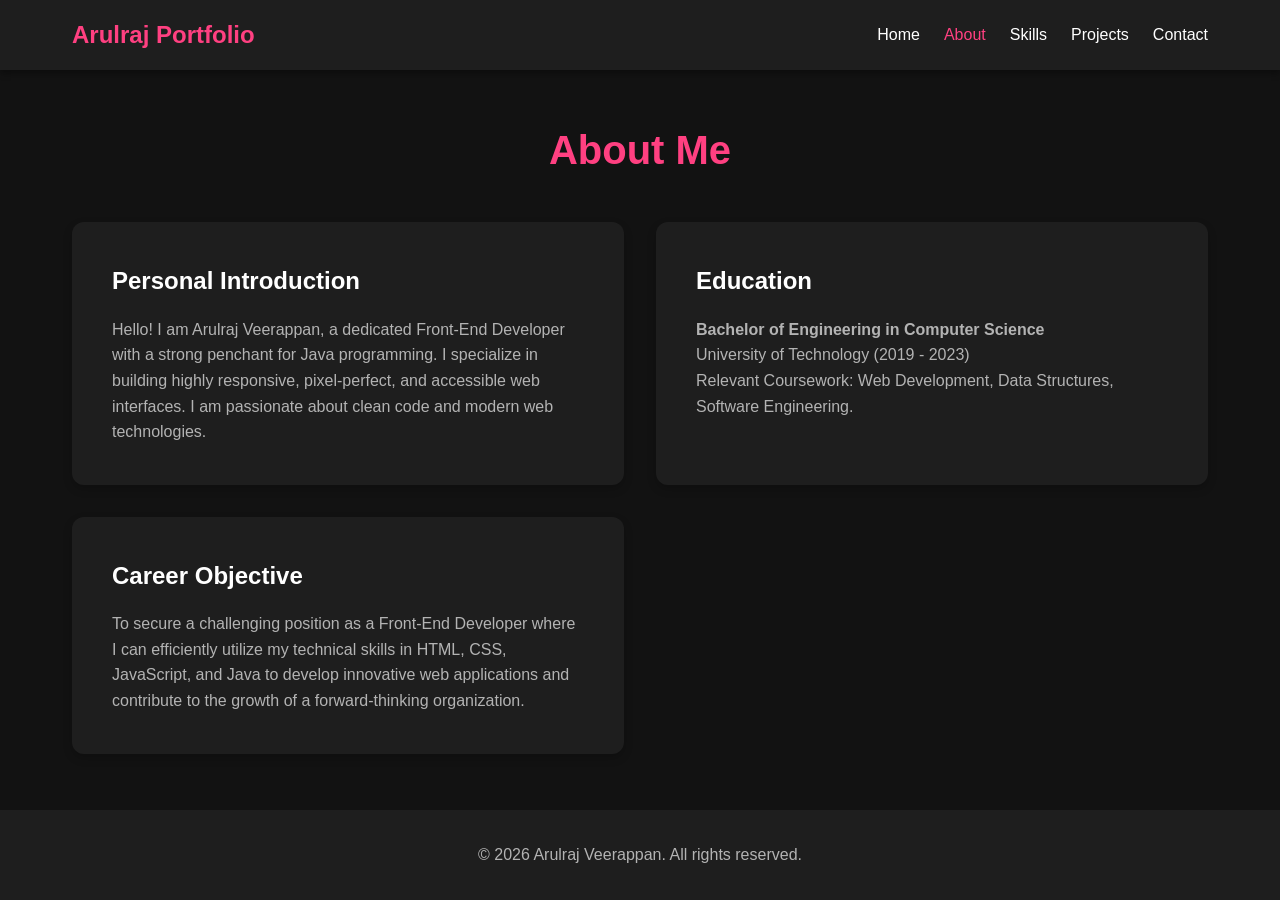
<file: about.html>
<!DOCTYPE html>
<html lang="en">
<head>
    <meta charset="UTF-8">
    <meta name="viewport" content="width=device-width, initial-scale=1.0">
    <title>About - Arulraj Veerappan</title>
    <link rel="stylesheet" href="css/style.css">
    <link rel="manifest" href="manifest.json">
    <meta name="theme-color" content="#121212">
</head>
<body>
    <header class="sticky-nav">
        <nav class="navbar">
            <div class="logo">Arulraj Portfolio</div>
            <ul class="nav-links">
                <li><a href="index.html">Home</a></li>
                <li><a href="about.html" class="active">About</a></li>
                <li><a href="skills.html">Skills</a></li>
                <li><a href="projects.html">Projects</a></li>
                <li><a href="contact.html">Contact</a></li>
            </ul>
        </nav>
    </header>

    <main>
        <h2 class="section-title">About Me</h2>
        <section class="card-section">
            <div class="card">
                <h3>Personal Introduction</h3>
                <p>Hello! I am Arulraj Veerappan, a dedicated Front-End Developer with a strong penchant for Java programming. I specialize in building highly responsive, pixel-perfect, and accessible web interfaces. I am passionate about clean code and modern web technologies.</p>
            </div>
            
            <div class="card">
                <h3>Education</h3>
                <p><strong>Bachelor of Engineering in Computer Science</strong></p>
                <p>University of Technology (2019 - 2023)</p>
                <p>Relevant Coursework: Web Development, Data Structures, Software Engineering.</p>
            </div>
            
            <div class="card">
                <h3>Career Objective</h3>
                <p>To secure a challenging position as a Front-End Developer where I can efficiently utilize my technical skills in HTML, CSS, JavaScript, and Java to develop innovative web applications and contribute to the growth of a forward-thinking organization.</p>
            </div>
        </section>
    </main>

    <footer>
        <p>&copy; 2026 Arulraj Veerappan. All rights reserved.</p>
    </footer>
    <script>
        if ('serviceWorker' in navigator) {
            window.addEventListener('load', () => {
                navigator.serviceWorker.register('js/service-worker.js');
            });
        }
    </script>
</body>
</html>
</file>
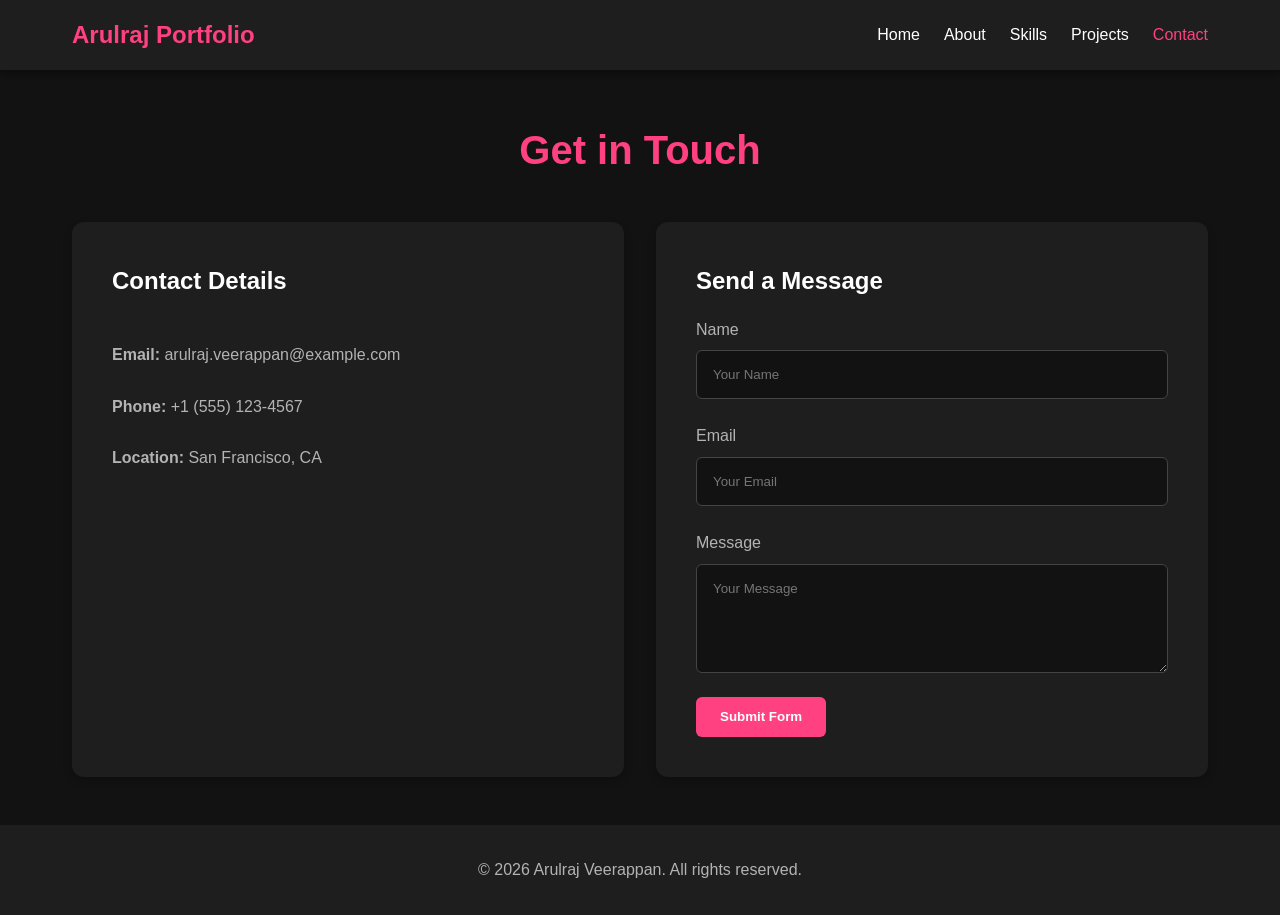
<file: contact.html>
<!DOCTYPE html>
<html lang="en">
<head>
    <meta charset="UTF-8">
    <meta name="viewport" content="width=device-width, initial-scale=1.0">
    <title>Contact - Arulraj Veerappan</title>
    <link rel="stylesheet" href="css/style.css">
    <link rel="manifest" href="manifest.json">
    <meta name="theme-color" content="#121212">
</head>
<body>
    <header class="sticky-nav">
        <nav class="navbar">
            <div class="logo">Arulraj Portfolio</div>
            <ul class="nav-links">
                <li><a href="index.html">Home</a></li>
                <li><a href="about.html">About</a></li>
                <li><a href="skills.html">Skills</a></li>
                <li><a href="projects.html">Projects</a></li>
                <li><a href="contact.html" class="active">Contact</a></li>
            </ul>
        </nav>
    </header>

    <main>
        <h2 class="section-title">Get in Touch</h2>
        <section class="card-section">
            <div class="card">
                <h3>Contact Details</h3>
                <br>
                <p><strong>Email:</strong> arulraj.veerappan@example.com</p>
                <br>
                <p><strong>Phone:</strong> +1 (555) 123-4567</p>
                <br>
                <p><strong>Location:</strong> San Francisco, CA</p>
            </div>
            
            <div class="card">
                <h3>Send a Message</h3>
                <form action="#" method="get">
                    <div class="form-group">
                        <label for="name">Name</label>
                        <input type="text" id="name" name="name" required placeholder="Your Name">
                    </div>
                    <div class="form-group">
                        <label for="email">Email</label>
                        <input type="email" id="email" name="email" required placeholder="Your Email">
                    </div>
                    <div class="form-group">
                        <label for="message">Message</label>
                        <textarea id="message" name="message" rows="5" required placeholder="Your Message"></textarea>
                    </div>
                    <button type="submit" class="btn btn-primary">Submit Form</button>
                </form>
            </div>
        </section>
    </main>

    <footer>
        <p>&copy; 2026 Arulraj Veerappan. All rights reserved.</p>
    </footer>
    <script>
        if ('serviceWorker' in navigator) {
            window.addEventListener('load', () => {
                navigator.serviceWorker.register('js/service-worker.js');
            });
        }
    </script>
</body>
</html>
</file>
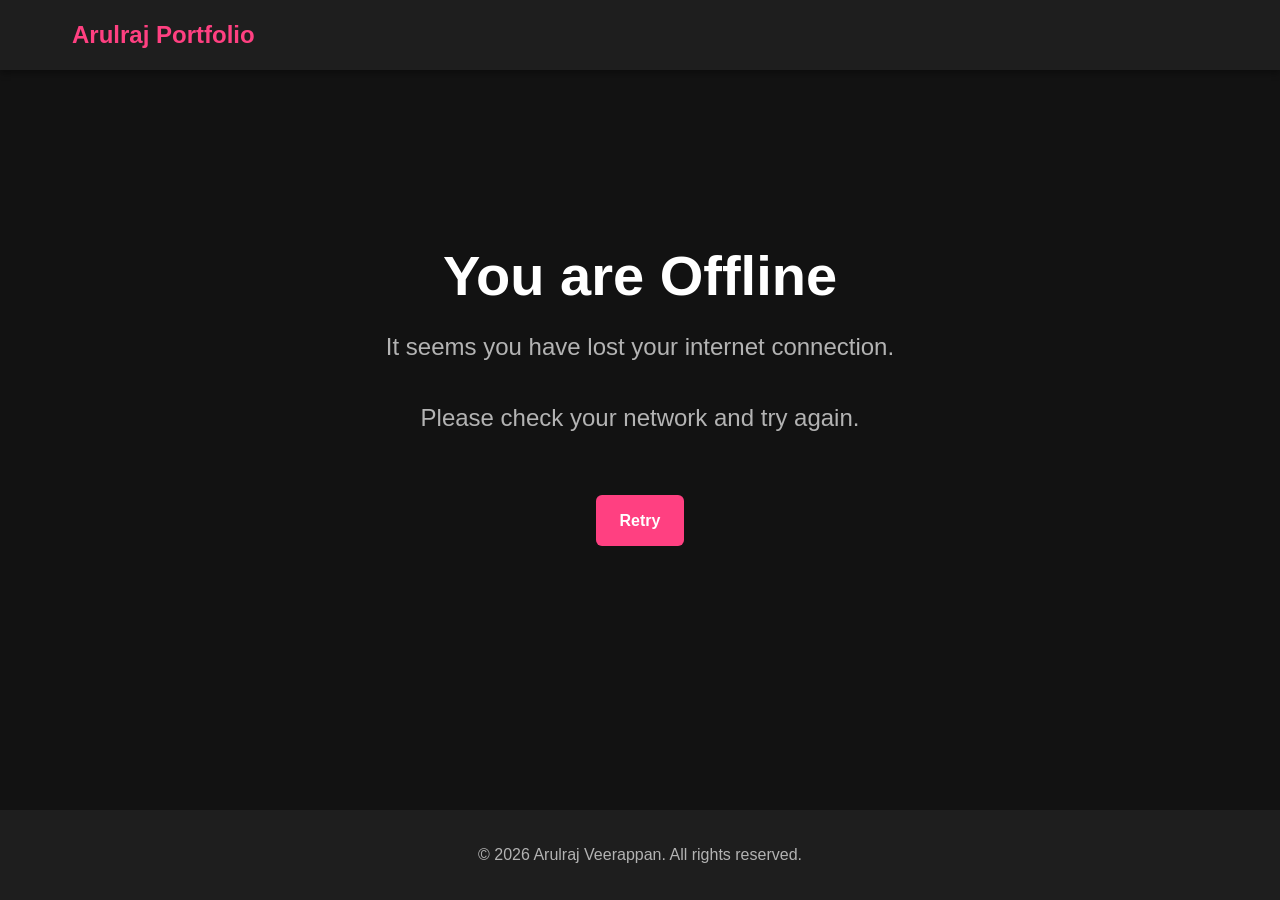
<file: offline.html>
<!DOCTYPE html>
<html lang="en">
<head>
    <meta charset="UTF-8">
    <meta name="viewport" content="width=device-width, initial-scale=1.0">
    <title>Offline - Arulraj Veerappan</title>
    <link rel="stylesheet" href="css/style.css">
    <meta name="theme-color" content="#121212">
</head>
<body>
    <header class="sticky-nav">
        <nav class="navbar">
            <div class="logo">Arulraj Portfolio</div>
        </nav>
    </header>

    <main>
        <section class="hero-section">
            <h1 class="name-heading">You are Offline</h1>
            <p class="tagline">It seems you have lost your internet connection.</p>
            <p class="tagline">Please check your network and try again.</p>
            <br>
            <a href="index.html" class="btn btn-primary">Retry</a>
        </section>
    </main>

    <footer>
        <p>&copy; 2026 Arulraj Veerappan. All rights reserved.</p>
    </footer>
</body>
</html>
</file>
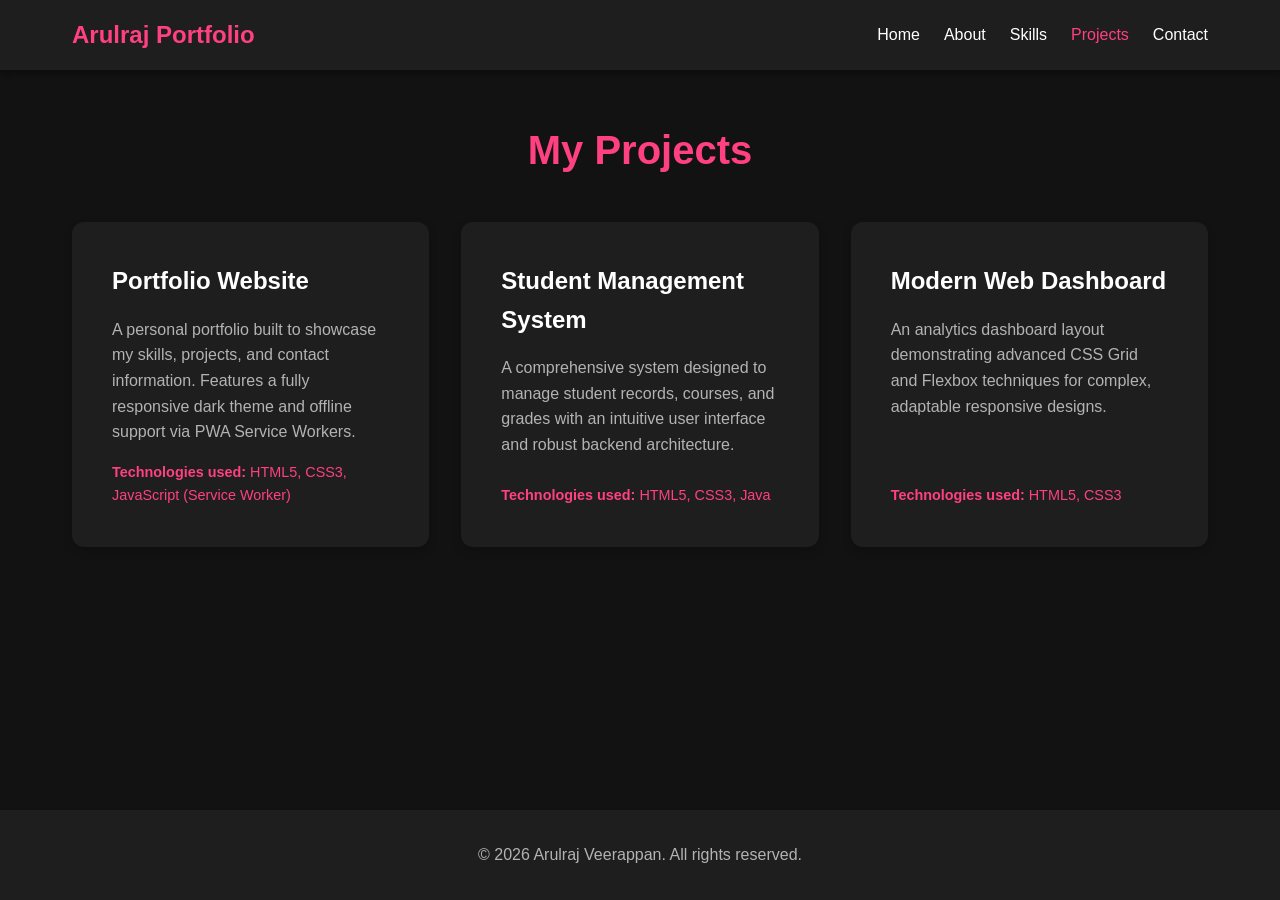
<file: projects.html>
<!DOCTYPE html>
<html lang="en">
<head>
    <meta charset="UTF-8">
    <meta name="viewport" content="width=device-width, initial-scale=1.0">
    <title>Projects - Arulraj Veerappan</title>
    <link rel="stylesheet" href="css/style.css">
    <link rel="manifest" href="manifest.json">
    <meta name="theme-color" content="#121212">
</head>
<body>
    <header class="sticky-nav">
        <nav class="navbar">
            <div class="logo">Arulraj Portfolio</div>
            <ul class="nav-links">
                <li><a href="index.html">Home</a></li>
                <li><a href="about.html">About</a></li>
                <li><a href="skills.html">Skills</a></li>
                <li><a href="projects.html" class="active">Projects</a></li>
                <li><a href="contact.html">Contact</a></li>
            </ul>
        </nav>
    </header>

    <main>
        <h2 class="section-title">My Projects</h2>
        <section class="card-section projects-grid">
            <div class="card">
                <h3>Portfolio Website</h3>
                <p>A personal portfolio built to showcase my skills, projects, and contact information. Features a fully responsive dark theme and offline support via PWA Service Workers.</p>
                <p class="tech-list"><strong>Technologies used:</strong> HTML5, CSS3, JavaScript (Service Worker)</p>
            </div>
            
            <div class="card">
                <h3>Student Management System</h3>
                <p>A comprehensive system designed to manage student records, courses, and grades with an intuitive user interface and robust backend architecture.</p>
                <p class="tech-list"><strong>Technologies used:</strong> HTML5, CSS3, Java</p>
            </div>
            
            <div class="card">
                <h3>Modern Web Dashboard</h3>
                <p>An analytics dashboard layout demonstrating advanced CSS Grid and Flexbox techniques for complex, adaptable responsive designs.</p>
                <p class="tech-list"><strong>Technologies used:</strong> HTML5, CSS3</p>
            </div>
        </section>
    </main>

    <footer>
        <p>&copy; 2026 Arulraj Veerappan. All rights reserved.</p>
    </footer>
    <script>
        if ('serviceWorker' in navigator) {
            window.addEventListener('load', () => {
                navigator.serviceWorker.register('js/service-worker.js');
            });
        }
    </script>
</body>
</html>
</file>
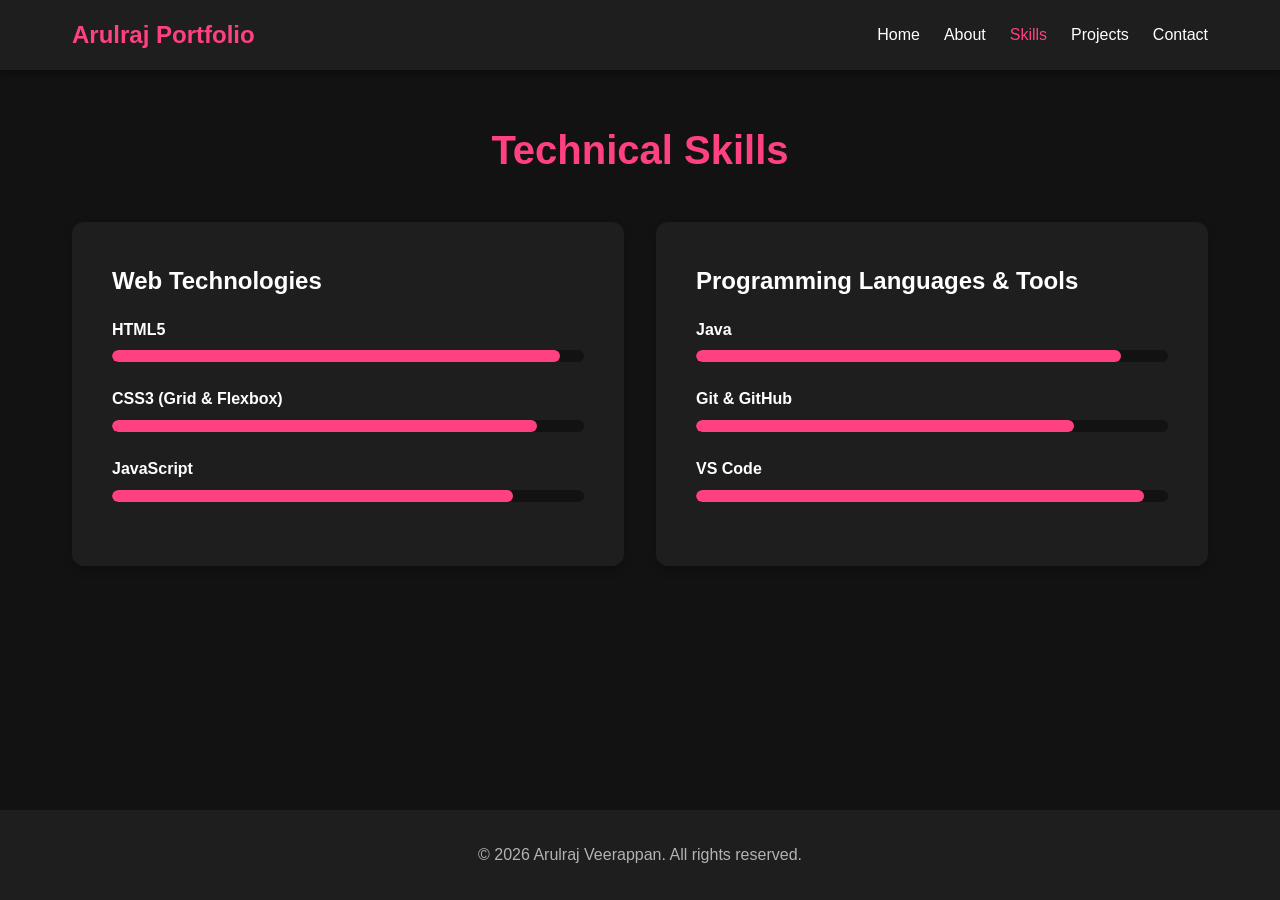
<file: skills.html>
<!DOCTYPE html>
<html lang="en">
<head>
    <meta charset="UTF-8">
    <meta name="viewport" content="width=device-width, initial-scale=1.0">
    <title>Skills - Arulraj Veerappan</title>
    <link rel="stylesheet" href="css/style.css">
    <link rel="manifest" href="manifest.json">
    <meta name="theme-color" content="#121212">
</head>
<body>
    <header class="sticky-nav">
        <nav class="navbar">
            <div class="logo">Arulraj Portfolio</div>
            <ul class="nav-links">
                <li><a href="index.html">Home</a></li>
                <li><a href="about.html">About</a></li>
                <li><a href="skills.html" class="active">Skills</a></li>
                <li><a href="projects.html">Projects</a></li>
                <li><a href="contact.html">Contact</a></li>
            </ul>
        </nav>
    </header>

    <main>
        <h2 class="section-title">Technical Skills</h2>
        <section class="card-section">
            <div class="card">
                <h3>Web Technologies</h3>
                <div class="skill-group">
                    <span class="skill-name">HTML5</span>
                    <div class="progress-bar-container"><div class="progress-bar" style="width: 95%;"></div></div>
                </div>
                <div class="skill-group">
                    <span class="skill-name">CSS3 (Grid & Flexbox)</span>
                    <div class="progress-bar-container"><div class="progress-bar" style="width: 90%;"></div></div>
                </div>
                <div class="skill-group">
                    <span class="skill-name">JavaScript</span>
                    <div class="progress-bar-container"><div class="progress-bar" style="width: 85%;"></div></div>
                </div>
            </div>
            
            <div class="card">
                <h3>Programming Languages & Tools</h3>
                <div class="skill-group">
                    <span class="skill-name">Java</span>
                    <div class="progress-bar-container"><div class="progress-bar" style="width: 90%;"></div></div>
                </div>
                <div class="skill-group">
                    <span class="skill-name">Git & GitHub</span>
                    <div class="progress-bar-container"><div class="progress-bar" style="width: 80%;"></div></div>
                </div>
                <div class="skill-group">
                    <span class="skill-name">VS Code</span>
                    <div class="progress-bar-container"><div class="progress-bar" style="width: 95%;"></div></div>
                </div>
            </div>
        </section>
    </main>

    <footer>
        <p>&copy; 2026 Arulraj Veerappan. All rights reserved.</p>
    </footer>
    <script>
        if ('serviceWorker' in navigator) {
            window.addEventListener('load', () => {
                navigator.serviceWorker.register('js/service-worker.js');
            });
        }
    </script>
</body>
</html>
</file>
<file: css/style.css>
/* Base Styles */
* {
    margin: 0;
    padding: 0;
    box-sizing: border-box;
}

:root {
    --bg-dark: #121212;
    --bg-card: #1e1e1e;
    --text-main: #ffffff;
    --text-muted: #b3b3b3;
    --accent: #ff4081; /* Vibrant accent color */
    --accent-hover: #e91e63;
    --font-primary: 'Segoe UI', Tahoma, Geneva, Verdana, sans-serif;
}

body {
    background-color: var(--bg-dark);
    color: var(--text-main);
    font-family: var(--font-primary);
    display: flex;
    flex-direction: column;
    min-height: 100vh;
    line-height: 1.6;
}

/* Typography */
h1, h2, h3 {
    margin-bottom: 1rem;
}

p {
    color: var(--text-muted);
}

a {
    text-decoration: none;
    color: inherit;
    transition: color 0.3s ease;
}

ul {
    list-style: none;
}

/* Header & Nav */
header.sticky-nav {
    background-color: var(--bg-card);
    padding: 1rem 0;
    box-shadow: 0 4px 6px rgba(0,0,0,0.3);
    position: sticky;
    top: 0;
    z-index: 1000;
}

.navbar {
    max-width: 1200px;
    margin: 0 auto;
    padding: 0 2rem;
    display: flex;
    justify-content: space-between;
    align-items: center;
}

.logo {
    font-size: 1.5rem;
    font-weight: bold;
    color: var(--accent);
}

.nav-links {
    display: flex;
    gap: 1.5rem;
}

.nav-links a:hover,
.nav-links a.active {
    color: var(--accent);
}

/* Layout */
main {
    flex: 1;
    max-width: 1200px;
    width: 100%;
    margin: 0 auto;
    padding: 3rem 2rem;
}

.hero-section {
    display: flex;
    flex-direction: column;
    align-items: center;
    justify-content: center;
    text-align: center;
    height: 100%;
    min-height: 60vh;
}

.profile-img {
    width: 200px;
    height: 200px;
    border-radius: 50%;
    object-fit: cover;
    border: 4px solid var(--accent);
    margin-bottom: 1.5rem;
    background-color: #333;
}

.name-heading {
    font-size: 3.5rem;
    color: var(--text-main);
    margin-bottom: 0.5rem;
}

.title-heading {
    font-size: 2rem;
    color: var(--accent);
    margin-bottom: 1rem;
}

.tagline {
    font-size: 1.5rem;
    color: var(--text-muted);
    margin-bottom: 2rem;
}

.hero-btns {
    display: flex;
    gap: 1rem;
}

.btn {
    display: inline-block;
    padding: 0.8rem 1.5rem;
    border-radius: 6px;
    font-weight: bold;
    cursor: pointer;
    transition: background-color 0.3s ease, transform 0.2s ease;
    border: none;
}

.btn-primary {
    background-color: var(--accent);
    color: var(--text-main);
}

.btn-primary:hover {
    background-color: var(--accent-hover);
    transform: translateY(-2px);
}

.btn-secondary {
    background-color: transparent;
    border: 2px solid var(--accent);
    color: var(--accent);
}

.btn-secondary:hover {
    background-color: var(--accent);
    color: var(--text-main);
    transform: translateY(-2px);
}

/* Sections */
.section-title {
    text-align: center;
    font-size: 2.5rem;
    margin-bottom: 2.5rem;
    color: var(--accent);
}

/* Cards (Grid) */
.card-section {
    display: grid;
    grid-template-columns: 1fr;
    gap: 2rem;
}

.card {
    background-color: var(--bg-card);
    padding: 2.5rem;
    border-radius: 12px;
    box-shadow: 0 4px 10px rgba(0,0,0,0.2);
    transition: transform 0.3s ease, box-shadow 0.3s ease;
    display: flex;
    flex-direction: column;
}

.card:hover {
    transform: translateY(-5px);
    box-shadow: 0 6px 15px rgba(0,0,0,0.4);
}

.card h3 {
    color: var(--text-main);
    font-size: 1.5rem;
    margin-bottom: 1rem;
}

/* Progress Bars */
.skill-group {
    margin-bottom: 1.5rem;
}

.skill-name {
    display: block;
    margin-bottom: 0.5rem;
    font-weight: bold;
}

.progress-bar-container {
    background-color: var(--bg-dark);
    border-radius: 8px;
    overflow: hidden;
    height: 12px;
}

.progress-bar {
    background-color: var(--accent);
    height: 100%;
    border-radius: 8px;
}

/* Projects specific styling */
.tech-list {
    margin-top: auto;
    padding-top: 1rem;
    font-size: 0.9rem;
    color: var(--accent);
}

/* Form Styles */
.form-group {
    margin-bottom: 1.5rem;
    display: flex;
    flex-direction: column;
}

.form-group label {
    margin-bottom: 0.5rem;
    color: var(--text-muted);
}

.form-group input, 
.form-group textarea {
    padding: 1rem;
    background-color: var(--bg-dark);
    border: 1px solid #444;
    border-radius: 6px;
    color: var(--text-main);
    font-family: inherit;
}

.form-group input:focus, 
.form-group textarea:focus {
    outline: none;
    border-color: var(--accent);
}

/* Footer */
footer {
    text-align: center;
    padding: 2rem;
    background-color: var(--bg-card);
    margin-top: auto;
}

/* Media Queries */
@media (min-width: 768px) {
    .card-section {
        grid-template-columns: repeat(2, 1fr);
    }
}

@media (min-width: 1024px) {
    .projects-grid {
        grid-template-columns: repeat(3, 1fr);
    }
}
</file>
